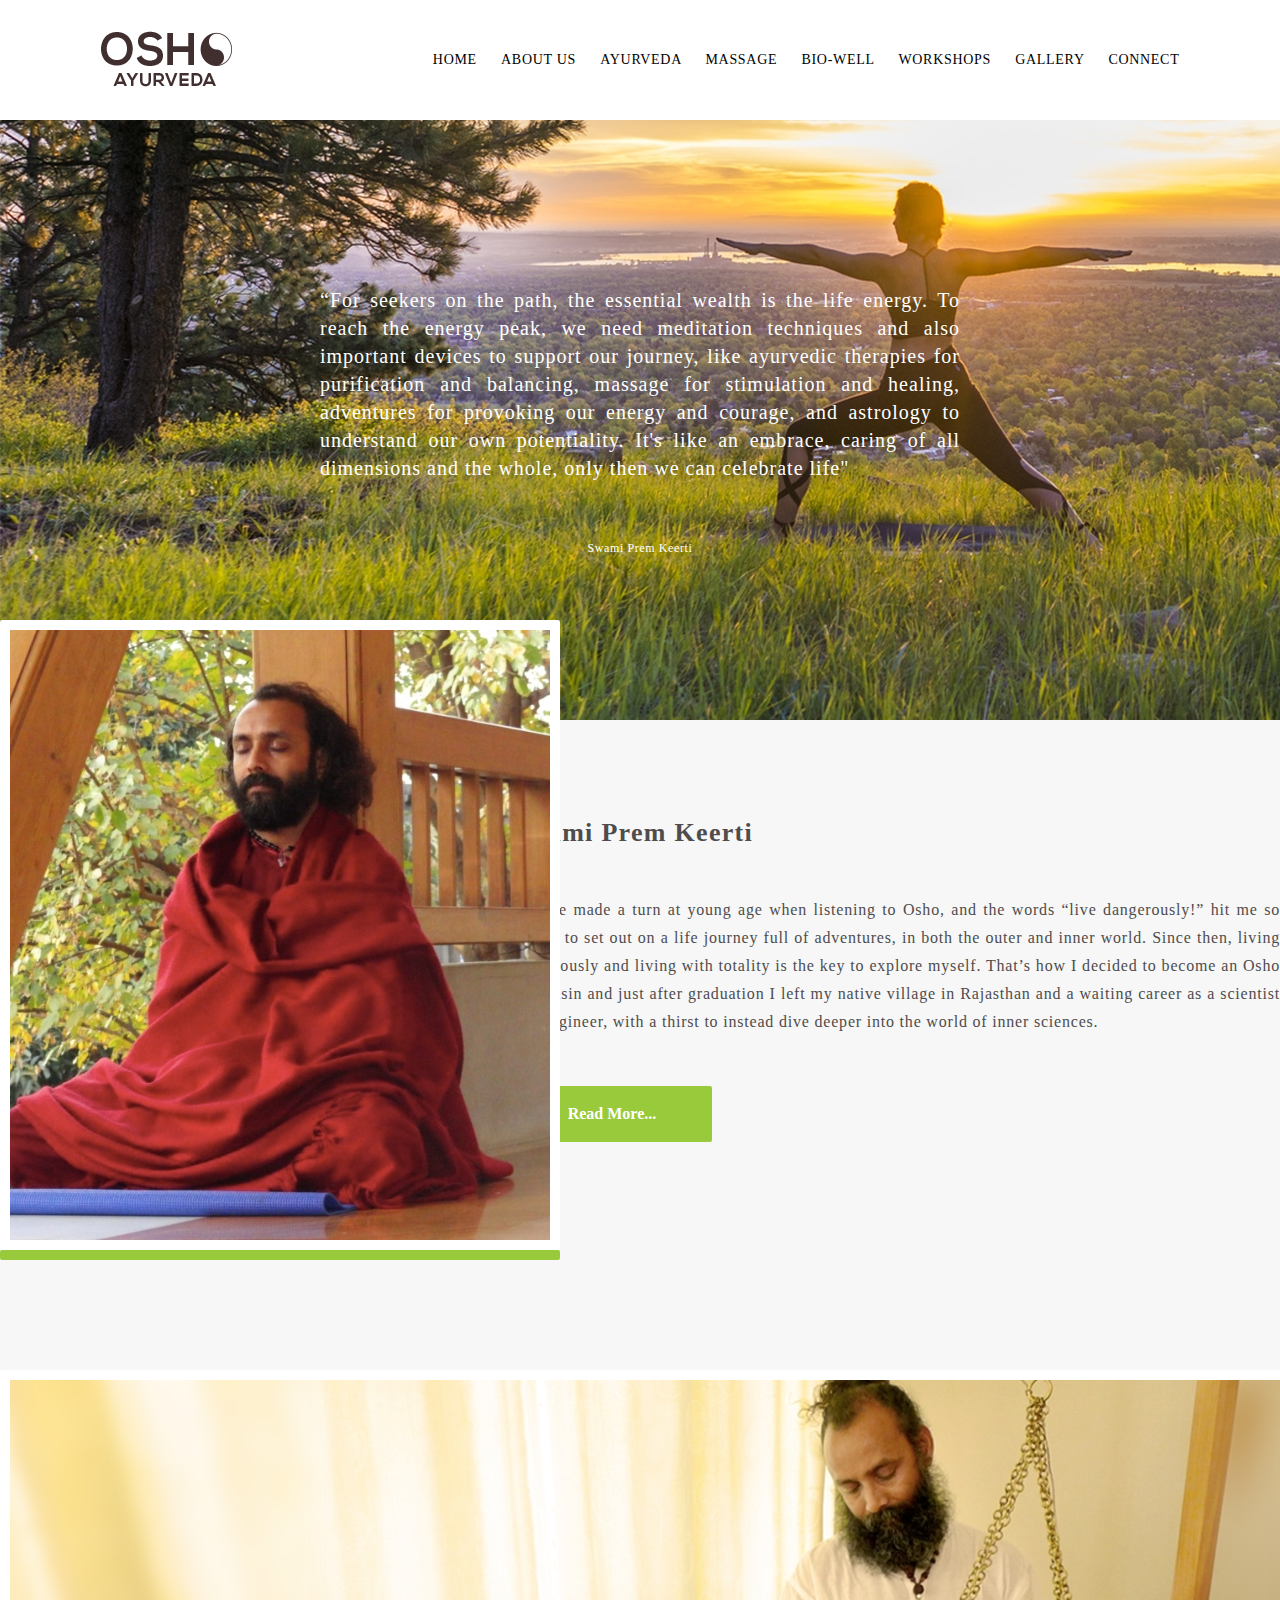
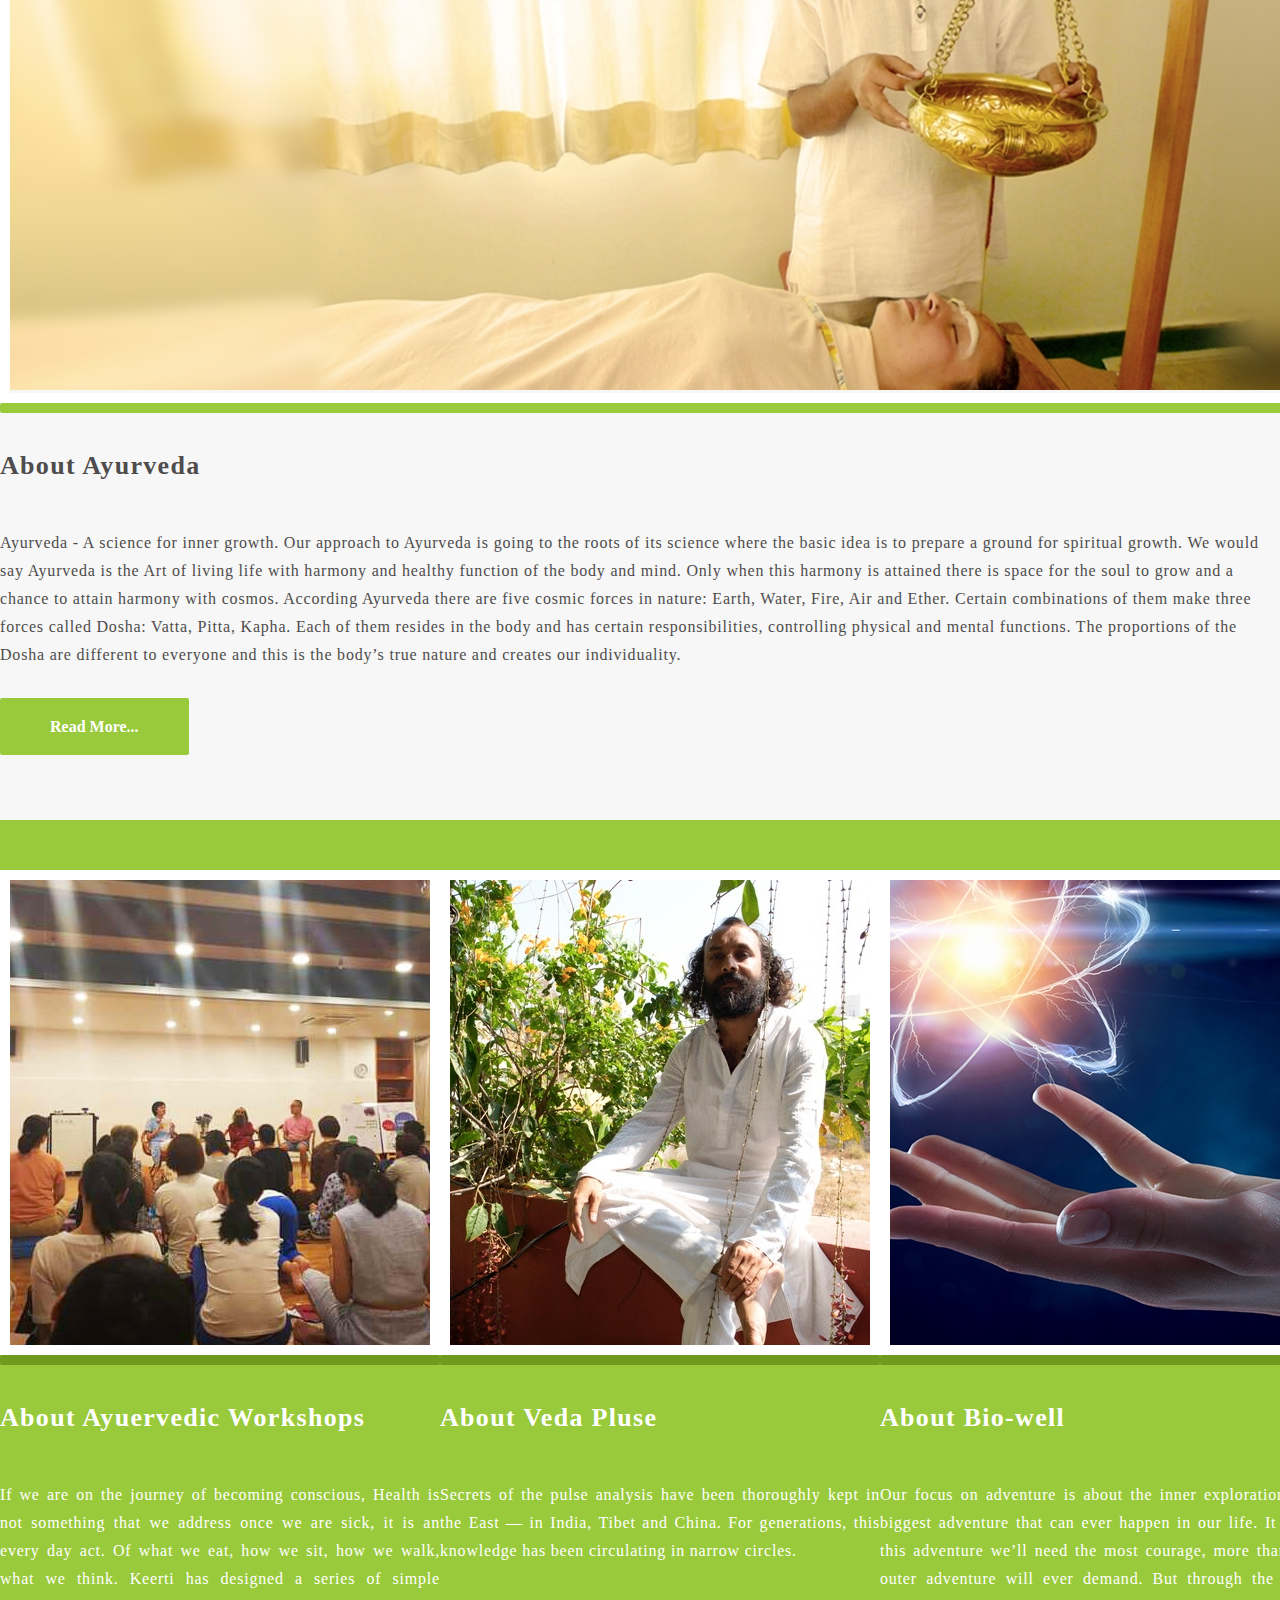
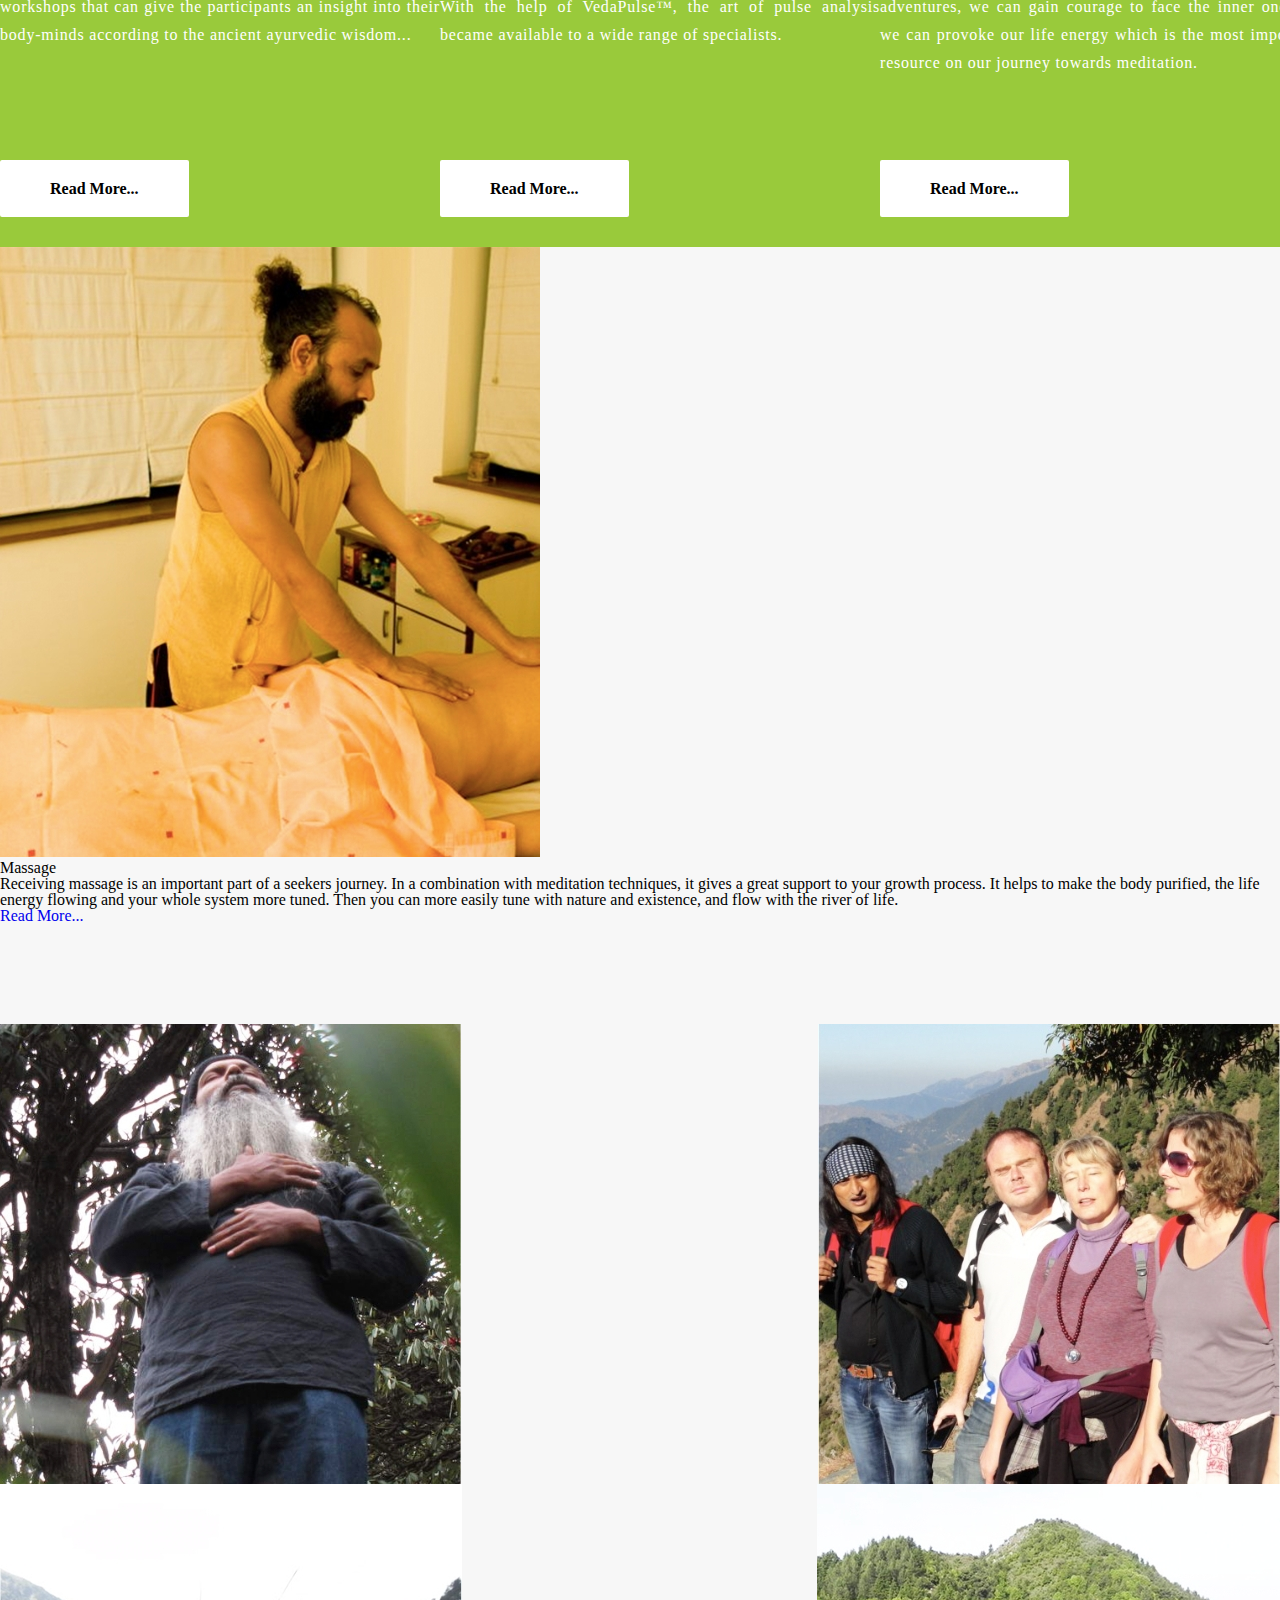
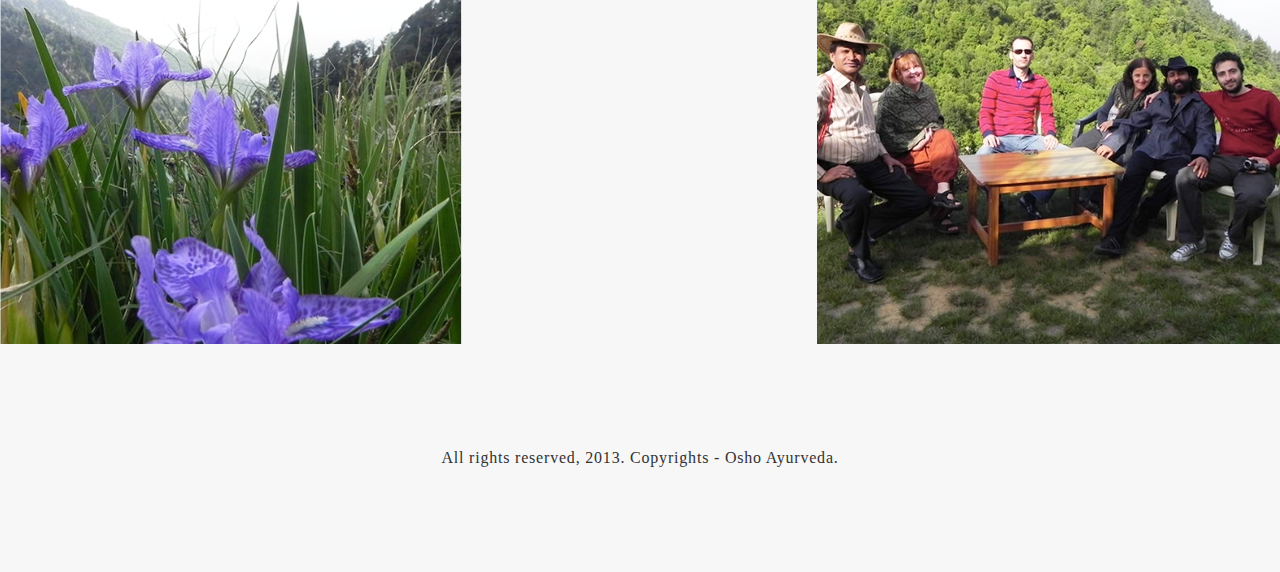
<file: index.html>
<!DOCTYPE html>
<html lang="en">

<head>
  <meta charset="UTF-8">
  <meta name="viewport" content="width=device-width, initial-scale=1.0">
  <meta http-equiv="X-UA-Compatible" content="ie=edge">
  <title>Document</title>
  <link rel="stylesheet" href="css/style.css">
</head>

<body>
  <section class="container-fluid">
    <header class="header">
      <nav class="navbar">
        <a href="#">
          <img src="./images/logo.png" alt="Osho Ayurveda">
        </a>
        <ul class="navbar-list">
          <li>
            <a href="#">home</a>
          </li>
          <li>
            <a href="#">about us</a>
          </li>
          <li>
            <a href="#">ayurveda</a>
          </li>
          <li>
            <a href="#">massage</a>
          </li>
          <li>
            <a href="#">bio-well</a>
          </li>
          <li>
            <a href="#">workshops</a>
          </li>
          <li>
            <a href="#">gallery</a>
          </li>
          <li>
            <a href="#">connect</a>
          </li>
        </ul>
      </nav>
    </header>
    <div class="hero-home">
      <div class="hero-home-text">
        <p>“For seekers on the path, the essential wealth is the life energy. To reach the energy peak, we need meditation techniques
          and also important devices to support our journey, like ayurvedic therapies for purification and balancing, massage
          for stimulation and healing, adventures for provoking our energy and courage, and astrology to understand our own
          potentiality. It's like an embrace, caring of all dimensions and the whole, only then we can celebrate life"
        </p>
        <h4>Swami Prem Keerti</h4>
      </div>
    </div>
  </section>
  <section class="story container-fluid">
    <div class="container">
      <div class="story-content">
        <div class="story-content-image">
          <img class="image" src="./images/home-meditation.jpg" alt="Osho meditating">
        </div>
        <div class="story-content-text">
          <h2>Swami Prem Keerti</h2>
          <p>My life made a turn at young age when listening to Osho, and the words “live dangerously!” hit me so deeply to
            set out on a life journey full of adventures, in both the outer and inner world. Since then, living dangerously
            and living with totality is the key to explore myself. That’s how I decided to become an Osho sannyasin and just
            after graduation I left my native village in Rajasthan and a waiting career as a scientist and engineer, with
            a thirst to instead dive deeper into the world of inner sciences.</p>
          <a href="#" class="story-content-text-button">Read More...</a>
        </div>
      </div>
      <div class="about-content">
        <div class="about-content-image">
          <img src="./images/home-treatment.jpg" alt="Treatment">
        </div>
        <div class="about-content-text">
          <h2>About Ayurveda</h2>
          <p>Ayurveda - A science for inner growth. Our approach to Ayurveda is going to the roots of its science where the
            basic idea is to prepare a ground for spiritual growth. We would say Ayurveda is the Art of living life with
            harmony and healthy function of the body and mind. Only when this harmony is attained there is space for the
            soul to grow and a chance to attain harmony with cosmos. According Ayurveda there are five cosmic forces in nature:
            Earth, Water, Fire, Air and Ether. Certain combinations of them make three forces called Dosha: Vatta, Pitta,
            Kapha. Each of them resides in the body and has certain responsibilities, controlling physical and mental functions.
            The proportions of the Dosha are different to everyone and this is the body’s true nature and creates our individuality.
          </p>
          <a href="#" class="about-content-button">Read More...</a>
        </div>
      </div>
    </div>
  </section>
  <section class="about-section container-fluid">
    <div class="container">
      <div class="about-section-content">
        <div class="item1">
          <div class="about-section-content-image">
            <img src="./images/home-about-section-left.jpg" alt="Osho Workshops">
          </div>
          <h2>About Ayuervedic Workshops</h2>
          <p>If we are on the journey of becoming conscious, Health is not something that we address once we are sick, it is
            an every day act. Of what we eat, how we sit, how we walk, what we think. Keerti has designed a series of simple
            workshops that can give the participants an insight into their body-minds according to the ancient ayurvedic
            wisdom...
          </p>
          <a class="about-section-content-button" href="#">
            Read More...
          </a>

        </div>
        <div class="item2">
          <div class="about-section-content-image">
            <img src="./images/home-about-section-mid.jpg" alt="Veda Pulse">
          </div>
          <h2>About Veda Pluse</h2>
          <p>Secrets of the pulse analysis have been thoroughly kept in the East — in India, Tibet and China. For generations,
            this knowledge has been circulating in narrow circles.
            <br>
            <br>With the help of VedaPulse™, the art of pulse analysis became available to a wide range of specialists.</p>
          <a class="about-section-content-button" href="#">
            Read More...
          </a>
        </div>
        <div class="item3">
          <div class="about-section-content-image">
            <img src="./images/home-about-section-right.jpg" alt="Bio-well">
          </div>
          <h2>About Bio-well</h2>
          <p>Our focus on adventure is about the inner exploration, the biggest adventure that can ever happen in our life.
            It is on this adventure we’ll need the most courage, more than any outer adventure will ever demand. But through
            the outer adventures, we can gain courage to face the inner one and we can provoke our life energy which is the
            most important resource on our journey towards meditation.</p>
          <a class="about-section-content-button" href="#">
            Read More...
          </a>
        </div>
      </div>
    </div>
  </section>
  <section class="massage container-fluid">
    <div class="container">
      <div class="massage-content">
        <div class="massage-content-image">
          <img src="./images/home-massage.jpg" alt="Massage">
        </div>
        <div class="massage-content-text">
          <h2>Massage</h2>
          <p>Receiving massage is an important part of a seekers journey. In a combination with meditation techniques, it gives
            a great support to your growth process. It helps to make the body purified, the life energy flowing and your
            whole system more tuned. Then you can more easily tune with nature and existence, and flow with the river of
            life.
          </p>
          <a class="massage-content-button" href="#">Read More...</a>
        </div>
      </div>
    </div>
  </section>
  <section class="home-gallery container-fluid">
    <div class="gallery-wrapper">
      <img src="/images/gallery-image-one.jpg" alt="gallery">
      <img src="/images/gallery-image-two.jpg" alt="gallery">
      <img src="/images/gallery-image-three.jpg" alt="gallery">
      <img src="/images/gallery-image-four.jpg" alt="gallery">
    </div>
  </section>
  <footer class="footer">
    <span>All rights reserved, 2013. Copyrights - Osho Ayurveda.</span>
  </footer>
</body>

</html>
</file>
<file: css/style.css>
html,
body,
div,
span,
applet,
object,
iframe,
h1,
h2,
h3,
h4,
h5,
h6,
p,
blockquote,
pre,
a,
abbr,
acronym,
address,
big,
cite,
code,
del,
dfn,
em,
img,
ins,
kbd,
q,
s,
samp,
small,
strike,
strong,
sub,
sup,
tt,
var,
b,
u,
i,
center,
dl,
dt,
dd,
ol,
ul,
li,
fieldset,
form,
label,
legend,
table,
caption,
tbody,
tfoot,
thead,
tr,
th,
td,
article,
aside,
canvas,
details,
embed,
figure,
figcaption,
footer,
header,
hgroup,
menu,
nav,
output,
ruby,
section,
summary,
time,
mark,
audio,
video {
  margin: 0;
  padding: 0;
  border: 0;
  font-size: 100%;
  font: inherit;
  vertical-align: baseline;
  text-decoration: none;
}

/* HTML5 display-role reset for older browsers */
article,
aside,
details,
figcaption,
figure,
footer,
header,
hgroup,
menu,
nav,
section {
  display: block;
}

body {
  line-height: 1;
  background-color: #f7f7f7;
}

ol,
ul {
  list-style: none;
}

blockquote,
q {
  quotes: none;
}

blockquote:before,
blockquote:after,
q:before,
q:after {
  content: '';
  content: none;
}

table {
  border-collapse: collapse;
  border-spacing: 0;
}

.container {
  max-width: 1520px;
  width: 100%;
  margin: 0 auto;
}

.container-fluid {
  max-width: 1920px;
  width: 100%;
  margin: 0 auto;
}

body {
  font-family: 'Open Sans';
}

* {
  -webkit-box-sizing: border-box;
          box-sizing: border-box;
}

.header .navbar {
  display: -webkit-box;
  display: -ms-flexbox;
  display: flex;
  -ms-flex-pack: distribute;
      justify-content: space-around;
  -webkit-box-align: center;
      -ms-flex-align: center;
          align-items: center;
  height: 120px;
  background-color: #fff;
}

.header .navbar .navbar-list {
  color: #575656;
  font-size: 14px;
  font-weight: 400;
  line-height: 24px;
  text-transform: uppercase;
  letter-spacing: 0.7px;
  display: inline-block;
}

.header .navbar .navbar-list li {
  display: inline;
  line-height: 120px;
  padding-right: 20px;
}

.header .navbar .navbar-list li:last-of-type {
  padding-right: 0;
}

.header .navbar .navbar-list li a {
  color: #000;
  text-decoration: none;
  -webkit-transition: 0.1s;
  transition: 0.1s;
}

.header .navbar .navbar-list li a:hover {
  border-bottom: 4px solid #99ca3b;
}

.hero-home {
  background-image: url(../images/home-hero-bg.jpg);
  background-size: cover;
  background-repeat: no-repeat;
  height: 600px;
  width: 100%;
  position: relative;
}

.hero-home .hero-home-text {
  position: absolute;
  top: 50%;
  left: 50%;
  -webkit-transform: translate(-50%, -50%);
          transform: translate(-50%, -50%);
  max-width: 1200px;
  color: #ffffff;
  text-align: justify;
}

.hero-home .hero-home-text p {
  font-size: 20px;
  font-weight: 300;
  line-height: 28px;
  letter-spacing: 1px;
}

.hero-home .hero-home-text h4 {
  margin-top: 60px;
  font-size: 12px;
  letter-spacing: 0.6px;
  text-align: center;
}

.story {
  height: 1700px;
}

.story .story-content {
  height: 650px;
  position: relative;
}

.story .story-content .story-content-image {
  border: 10px solid white;
  border-radius: 2px;
  max-width: 560px;
  height: 630px;
  position: absolute;
  top: -100px;
}

.story .story-content .story-content-image::after {
  content: '';
  height: 10px;
  width: 560px;
  border-radius: 2px;
  background-color: #99ca3b;
  bottom: -20px;
  margin: 0 auto;
  left: -10px;
  right: 0;
  position: absolute;
}

.story .story-content .story-content-text {
  float: right;
  display: -webkit-box;
  display: -ms-flexbox;
  display: flex;
  -webkit-box-orient: vertical;
  -webkit-box-direction: normal;
      -ms-flex-direction: column;
          flex-direction: column;
  margin-left: 50px;
  width: 60%;
  color: #4e4c4c;
}

.story .story-content .story-content-text h2 {
  margin-top: 100px;
  font-size: 26px;
  font-weight: 700;
  letter-spacing: 1.3px;
}

.story .story-content .story-content-text p {
  margin-top: 50px;
  font-size: 16px;
  font-weight: 400;
  line-height: 28px;
  letter-spacing: 0.8px;
  text-align: justify;
}

.story .story-content .story-content-text .story-content-text-button {
  margin-top: 50px;
  max-width: 200px;
  max-height: 60px;
  padding: 20px 50px;
  border-radius: 2px;
  background-color: #99ca3b;
  font-size: 16px;
  font-weight: 700;
  border: none;
  text-align: center;
  -webkit-transition: 0.4s;
  transition: 0.4s;
  color: #fff;
  text-decoration: none;
}

.story .story-content .story-content-text .story-content-text-button:hover {
  background-color: #7ca52d;
}

.story .about-content {
  text-align: center;
  height: 600px;
}

.story .about-content .about-content-image {
  width: 1540px;
  border: 10px solid #fff;
  border-radius: 2px;
  position: relative;
}

.story .about-content .about-content-image::after {
  content: '';
  height: 10px;
  width: 1540px;
  border-radius: 2px;
  background-color: #99ca3b;
  bottom: -20px;
  margin: 0 auto;
  left: -10px;
  right: 0;
  position: absolute;
}

.story .about-content .about-content-text {
  margin-top: 50px;
  text-align: left;
  color: #4e4c4c;
}

.story .about-content .about-content-text h2 {
  font-size: 26px;
  font-weight: 700;
  letter-spacing: 1.3px;
}

.story .about-content .about-content-text p {
  margin: 50px auto;
  font-size: 16px;
  font-weight: 400;
  letter-spacing: 0.8px;
  line-height: 28px;
}

.story .about-content .about-content-text .about-content-button {
  max-width: 200px;
  max-height: 60px;
  padding: 20px 50px;
  border-radius: 2px;
  background-color: #99ca3b;
  font-size: 16px;
  font-weight: 700;
  border: none;
  text-align: center;
  -webkit-transition: 0.4s;
  transition: 0.4s;
  color: #fff;
  text-decoration: none;
}

.story .about-content .about-content-text .about-content-button:hover {
  background-color: #7ca52d;
}

.about-section {
  background-color: #99ca3b;
  height: 100%;
}

.about-section .about-section-content {
  padding: 50px 0;
  display: -webkit-box;
  display: -ms-flexbox;
  display: flex;
  -webkit-box-pack: justify;
      -ms-flex-pack: justify;
          justify-content: space-between;
}

.about-section .about-section-content [class*='item'] {
  width: 440px;
  color: #ffffff;
  text-align: justify;
}

.about-section .about-section-content [class*='item'] .about-section-content-image {
  border: 10px solid #fff;
  width: 440px;
  height: 485px;
  position: relative;
}

.about-section .about-section-content [class*='item'] .about-section-content-image::after {
  content: '';
  height: 10px;
  width: 440px;
  border-radius: 2px;
  background-color: #709a1e;
  bottom: -20px;
  margin: 0 auto;
  left: -10px;
  right: 0;
  position: absolute;
}

.about-section .about-section-content [class*='item'] h2 {
  margin-top: 50px;
  font-size: 26px;
  font-weight: 700;
  letter-spacing: 1.3px;
}

.about-section .about-section-content [class*='item'] p {
  margin-top: 50px;
  font-size: 16px;
  font-weight: 400;
  line-height: 28px;
  letter-spacing: 0.8px;
  height: 300px;
}

.about-section .about-section-content [class*='item'] .about-section-content-button {
  max-width: 200px;
  max-height: 60px;
  padding: 20px 50px;
  border-radius: 2px;
  background-color: #fff;
  font-size: 16px;
  font-weight: 700;
  border: none;
  text-align: center;
  -webkit-transition: 0.4s;
  transition: 0.4s;
  color: #000;
  text-decoration: none;
}

.about-section .about-section-content [class*='item'] .about-section-content-button:hover {
  background-color: #e6e6e6;
}

.massage-section {
  padding-top: 50px;
}

.massage-section .massage-section-content {
  display: -webkit-box;
  display: -ms-flexbox;
  display: flex;
  -webkit-box-pack: justify;
      -ms-flex-pack: justify;
          justify-content: space-between;
}

.massage-section .massage-section-content .massage-section-content-image {
  width: 560px;
  position: relative;
  border: 10px solid #fff;
}

.massage-section .massage-section-content .massage-section-content-image::after {
  content: '';
  height: 10px;
  width: 560px;
  border-radius: 2px;
  background-color: #99ca3b;
  bottom: -20px;
  margin: 0 auto;
  left: -10px;
  right: 0;
  position: absolute;
}

.massage-section .massage-section-content .massage-section-content-text {
  display: -webkit-box;
  display: -ms-flexbox;
  display: flex;
  -webkit-box-orient: vertical;
  -webkit-box-direction: normal;
      -ms-flex-direction: column;
          flex-direction: column;
  color: #4e4c4c;
  width: 60%;
  text-align: justify;
  padding-top: 10%;
}

.massage-section .massage-section-content .massage-section-content-text h2 {
  font-size: 26px;
  font-weight: 700;
  letter-spacing: 1.3px;
}

.massage-section .massage-section-content .massage-section-content-text p {
  font-size: 16px;
  font-weight: 400;
  letter-spacing: 0.8px;
  line-height: 28px;
  margin: 50px auto;
}

.massage-section .massage-section-content .massage-section-content-text .massage-section-content-button {
  max-width: 200px;
  max-height: 60px;
  padding: 20px 50px;
  border-radius: 2px;
  background-color: #99ca3b;
  font-size: 16px;
  font-weight: 700;
  border: none;
  text-align: center;
  -webkit-transition: 0.4s;
  transition: 0.4s;
  color: #fff;
  text-decoration: none;
}

.massage-section .massage-section-content .massage-section-content-text .massage-section-content-button:hover {
  background-color: #7ca52d;
}

.home-gallery {
  margin-top: 100px;
}

.home-gallery .gallery-wrapper {
  display: -webkit-box;
  display: -ms-flexbox;
  display: flex;
  -webkit-box-pack: justify;
      -ms-flex-pack: justify;
          justify-content: space-between;
  -ms-flex-wrap: wrap;
      flex-wrap: wrap;
}

.footer {
  margin: 100px auto;
  text-align: center;
  color: #323232;
  font-size: 16px;
  font-weight: 400;
  line-height: 28px;
  letter-spacing: 0.8px;
}
/*# sourceMappingURL=style.css.map */
</file>
